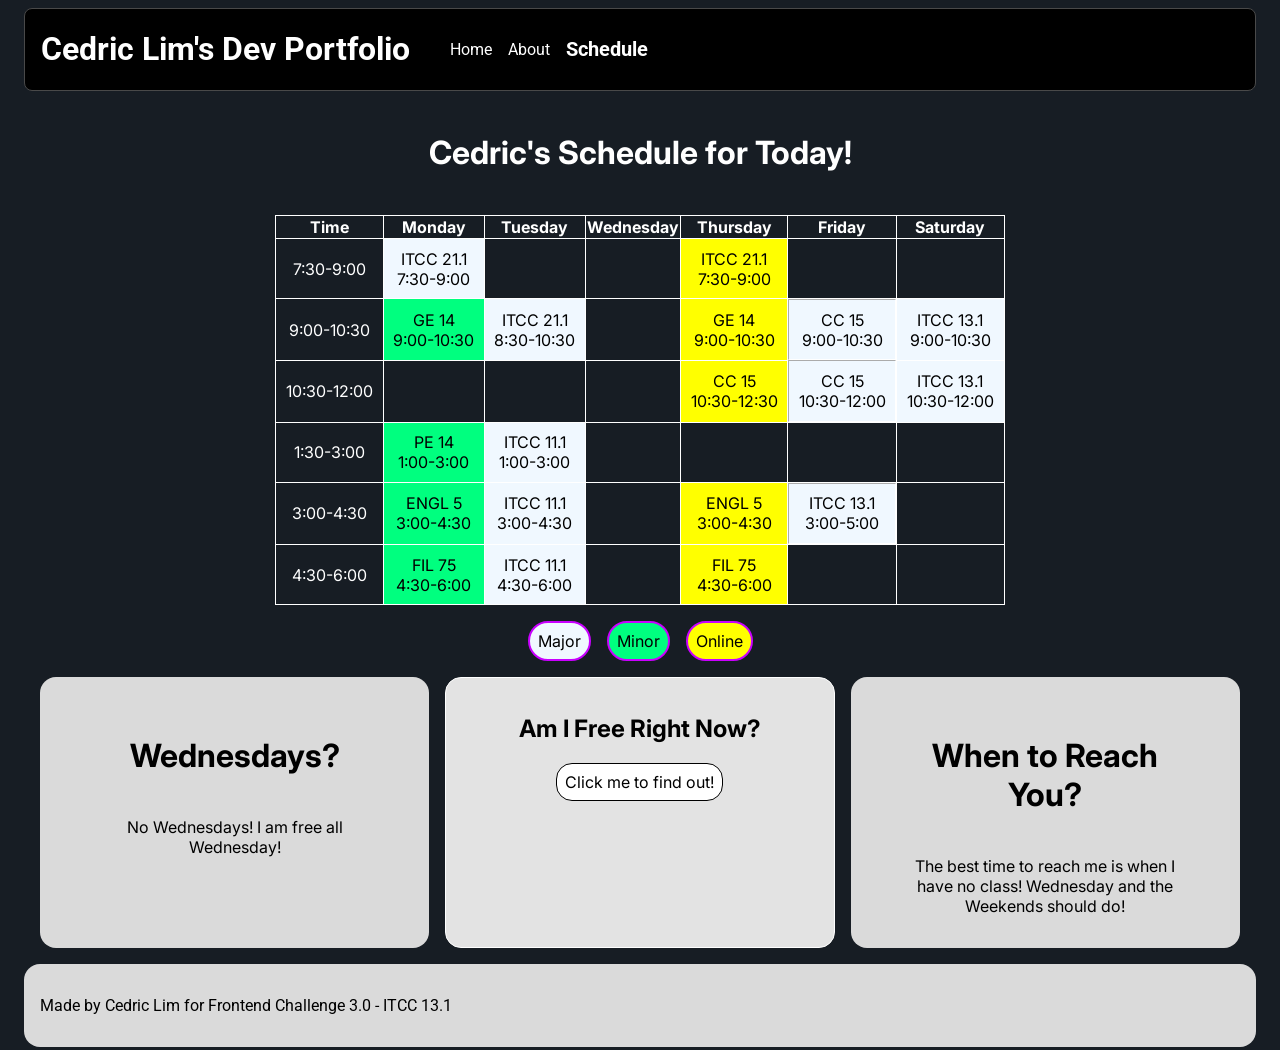
<file: pages/schedule.html>
<!DOCTYPE html>
<html lang="en">
<head>
    <meta charset="UTF-8">
    <meta name="viewport"  content="width=device-width, initial-scale=1">
    <title>Cedric's Schedule</title>
    <link rel="stylesheet" href="../css/stylesheet.css">
    <link rel="preconnect" href="https://fonts.googleapis.com">
    <link rel="preconnect" href="https://fonts.gstatic.com" crossorigin>
    <link href="https://fonts.googleapis.com/css2?family=Inter:ital,opsz,wght@0,14..32,100..900;1,14..32,100..900&family=Oswald:wght@200..700&family=Roboto:ital,wght@0,100..900;1,100..900&display=swap" rel="stylesheet">
</head>
<body>
<div class="app">
    <div class="headings">
        <h1>Cedric Lim's Dev Portfolio</h1>
        <ul class="nav">
            <li><a href="../index.html" class="nav-link">Home</a></li>
            <li><a href="about.html" class="nav-link">About</a></li>
            <li><a href="#" class="nav-link active">Schedule</a></li>
        </ul>
    </div>
    <section class="content centered">
        <h1 style="text-align: center" id="title-heading">Cedric's Schedule</h1>
        <table border="white" class="schedule" >
            <tr>
                <th>Time</th>
                <th>Monday</th>
                <th>Tuesday</th>
                <th>Wednesday</th>
                <th>Thursday</th>
                <th>Friday</th>
                <th>Saturday</th>
            </tr>
            <tr>
                <td>7:30-9:00</td>
                <td class="major monday">ITCC 21.1<br>7:30-9:00</td>
                <td></td>
                <td></td>
                <td class="online thursday">ITCC 21.1<br>7:30-9:00</td>
                <td></td>
                <td></td>
            </tr>
            <tr>
                <td>9:00-10:30</td>
                <td class="minor monday">GE 14<br>9:00-10:30</td>
                <td class="major tuesday">ITCC 21.1<br>8:30-10:30</td>
                <td></td>
                <td class="online thursday">GE 14<br>9:00-10:30</td>
                <td class="major friday">CC 15<br>9:00-10:30</td>
                <td class="major saturday">ITCC 13.1<br>9:00-10:30</td>
            </tr><tr>
                <td>10:30-12:00</td>
                <td></td>
                <td></td>
                <td></td>
                <td class="online thursday">CC 15<br>10:30-12:30</td>
                <td class="major friday">CC 15<br>10:30-12:00</td>
                <td class="major saturday">ITCC 13.1<br>10:30-12:00</td>
            </tr>
            <tr>
                <td>1:30-3:00</td>
                <td class="minor monday">PE 14<br>1:00-3:00</td>
                <td class="major tuesday">ITCC 11.1<br>1:00-3:00</td>
                <td></td>
                <td></td>
                <td></td>
                <td></td>
            </tr><tr>
                <td>3:00-4:30</td>
                <td class="minor monday">ENGL 5<br>3:00-4:30</td>
                <td class="major tuesday">ITCC 11.1<br>3:00-4:30</td>
                <td></td>
                <td class="online thursday">ENGL 5<br>3:00-4:30</td>
                <td class="major friday">ITCC 13.1<br>3:00-5:00</td>
                <td></td>
            </tr>
            <tr>
                <td>4:30-6:00</td>
                <td class="minor monday">FIL 75<br>4:30-6:00</td>
                <td class="major tuesday">ITCC 11.1<br>4:30-6:00</td>
                <td></td>
                <td class="online thursday">FIL 75<br>4:30-6:00</td>
                <td></td>
                <td></td>
            </tr>
        </table>
        <section class="chips">
            <div class="chip" style="background-color: aliceblue;">
                <p>Major</p>
            </div>
            <div class="chip" style="background-color: springgreen;">
                <p>Minor</p>
            </div>
            <div class="chip" style="background-color: yellow;">
                <p>Online</p>
            </div>
        </section>
        <section class="chip-container">
            <article class="big-chip">
                <h1>Wednesdays?</h1>
                <p>No Wednesdays! I am free all Wednesday!</p>
            </article>
            <article class="profile centered">
                <h2>Am I Free Right Now?</h2>
                <a class="button-rounded" id="schedfinder">Click me to find out!</a>
                <p class="hidden" style="margin-top: 12px;" id="availability-indicator">I am! Feel free to contact me!</p>
            </article>
            <article class="big-chip">
                <h1>When to Reach You?</h1>
                <p>The best time to reach me is when I have no class! Wednesday and the Weekends should do!</p>
            </article>

        </section>

    </section>
    <footer class="page-footer">
        <p>Made by Cedric Lim for Frontend Challenge 3.0 - ITCC 13.1</p>
    </footer>
</div>
</body>
<script src="../js/schedule.js"></script>
</html>
</file>
<file: css/stylesheet.css>
*, *::before, *::after {
    box-sizing: border-box;
}

body {
    display: flex;
    flex-direction: column;
    align-items: center;
    overflow-x: hidden;
    background-color: #171d24;
    color: white;
    font-family: 'Roboto', sans-serif;
}



h1 {
    font-size: clamp(1.2rem, 4vw, 2rem);
}

.app {
    display: flex;
    flex-direction: column;
    max-width: 1700px;
    width: 100%;
    padding: 0 1rem;
}

.content {
    display: flex;
    flex-direction: column;
    flex: 1;
    gap: 1rem;
    padding: 1rem;
    font-family: 'Inter', sans-serif;
}

.content.centered {
    align-items: center;
}

.profile-wrapper {
    display: grid;
    grid-template-columns: 2fr 1fr;
    gap: 1rem;
}

.content-wrapper {
    display: grid;
    grid-template-columns: 1fr 2fr 1fr;
    gap: 1rem;
}

.project-wrapper {
    display: grid;
    grid-template-columns: repeat(3, 1fr);
    gap: 1rem;
}

.education-wrapper {
    display: grid;
    grid-template-columns: 1fr 1fr;
    gap: 1rem;
}

.about-me {
    display: grid;
    grid-template-columns: 1.5fr 2fr;
    gap: 1rem;
}

.about-wrapper {
    display: flex;
    flex-direction: column;
    gap: 0.5rem;
}

.chip-container {
    display: grid;
    grid-template-columns: repeat(3, 1fr);
    gap: 1rem;
}

.qna-grid {
    display: grid;
    grid-template-columns: repeat(4, 1fr);
    gap: 0.5rem;
}

.nav {
    display: flex;
    flex-direction: row;
    align-items: center;
    gap: 1rem;
    list-style: none;
}

.nav-link {
    color: white;
    text-decoration: none;
}

.heading-button {
    color: white;
    align-self: center;
}

.nav-link.active {
    font-size: 20px;
    font-weight: bold;
}

.headings {
    display: flex;
    flex-direction: row;
    width: 100%;
    padding-left: 1rem;
    border: 1px solid #494949;
    border-radius: 8px;
    background-color: black;
}

.profile {
    display: flex;
    flex-direction: column;
    padding: 1rem;
    border: 1px solid white;
    border-radius: 1rem;
    background-color: #e3e3e3;
    color: black;
}

.profile.centered {
    align-items: center;
    text-align: center;
}

.profile p {
    margin-top: 0;
}

.projects {
    display: flex;
    flex-direction: column;
    flex: 1;
    padding: 1rem;
    border: 1px solid white;
    border-radius: 1rem;
    background-color: #e3e3e3;
    color: black;
    text-align: center;
}

.project-card {
    display: flex;
    flex-direction: column;
    padding: 1rem;
    border: 1px solid #a8a8a8;
    border-radius: 1rem;
    background-color: #d5d5d5;
}

.photo-container {
    display: flex;
    flex-direction: row;
    gap: 0.5rem;
    padding: 0.5rem;
    border-radius: 1rem;
    background-color: #e3e3e3;
    color: black;
}

.self-card {
    display: flex;
    flex-direction: column;
    justify-content: center;
    padding-left: 1rem;
    border: 1px solid white;
    border-radius: 1rem;
    background-color: #e3e3e3;
    color: black;
    font-family: 'Inter', sans-serif;
}

.self-card h3 { font-weight: bold; }
.self-card h3 span { font-weight: normal; }

.qna-container {
    display: flex;
    flex-direction: column;
    text-align: center;
}

.qna {
    padding: 1rem;
    border-radius: 1rem;
    background-color: #e3e3e3;
    color: black;
}

.qna p {
    font-size: 14px;
    text-align: justify;
}

.page-footer {
    display: flex;
    flex-direction: column;
    padding: 1rem;
    border-radius: 1rem;
    background-color: #dadada;
    color: black;
}

.big-chip {
    max-width: 1200px;
    padding: 1rem 4rem;
    border-radius: 1rem;
    background-color: #dadada;
    color: black;
    text-align: center;
}

.about-me-text {
    gap: 1rem;
}

.about-me-text p {
    margin-top: -20px;
}


.chips {
    display: flex;
    flex-direction: row;
    justify-content: center;
    gap: 1rem;
}

.chip {
    padding: 0.5rem;
    border: 2px solid #c900ff;
    border-radius: 20px;
    color: black;
}

.chip p {
    margin: 0;
}

.button-rounded {
    padding: 0.5rem;
    border: 1px solid black;
    border-radius: 1rem;
    background: white;
    color: black;
    text-decoration: none;
    transition: background-color 0.3s ease, color 0.3s ease;
}

.button-rounded:hover {
    background-color: black;
    color: white;
    cursor: pointer;
}


.schedule {
    border: 1px solid white;
    border-collapse: collapse;
    text-align: center;
}

.schedule td {
    padding: 0.6rem;
}

.major  { background-color: aliceblue;   color: black; }
.minor  { background-color: springgreen; color: black; }
.online { background-color: yellow;      color: black; }


.skill-issue {
    width: 100%;
    height: auto;
}

.project-img {
    width: 100%;
    height: auto;
    object-fit: cover;
}

.hidden {
    display: none;
}


@media (max-width: 1024px) {
    .content-wrapper  { grid-template-columns: 1fr; }
    .project-wrapper  { grid-template-columns: 1fr 1fr; }
    .chip-container   { grid-template-columns: 1fr; }
    .about-me         { grid-template-columns: 1fr; }
    .about-wrapper    { display: grid; grid-template-columns: 1fr 1fr; }
    .qna-grid         { grid-template-columns: 1fr 1fr; }
}



@media (max-width: 768px) {
    .headings {
        flex-direction: column;
        align-items: flex-start;
        gap: 0.5rem;
    }

    .nav {
        flex-wrap: wrap;
        padding-left: 0;
    }

    .photo-container  { flex-direction: column; }
    .profile-wrapper  { grid-template-columns: 1fr; }
    .content-wrapper  { grid-template-columns: 1fr; }
    .project-wrapper  { grid-template-columns: 1fr; }
    .chip-container   { grid-template-columns: 1fr; }
    .about-me         { grid-template-columns: 1fr; }
    .about-wrapper    { display: grid; grid-template-columns: 1fr; }
    .qna-grid         { grid-template-columns: 1fr; }

    .monday, .tuesday, .wednesday, .thursday,
    .friday, .saturday, td, th { display: none; }
}
</file>
